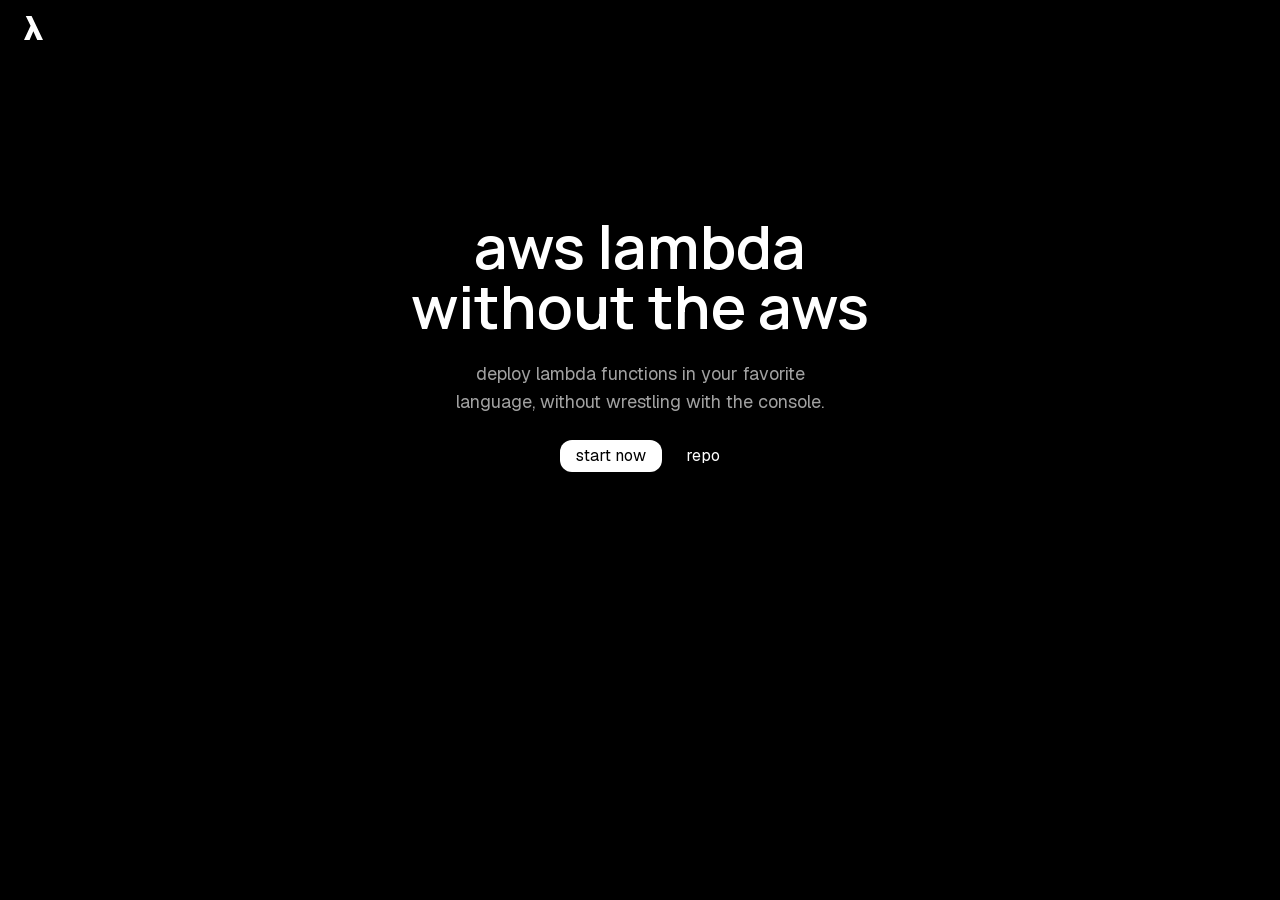
<file: landing/index.html>
<!doctype html>
<html lang="en-US">
  <head>
    <meta charset="utf-8" />
    <meta name="viewport" content="width=device-width" />
    <title>lambda</title>
    <meta name="description" content="a lambda deployment tool" />
    <link rel="icon" href="favicon.ico" sizes="32x32" />
    <link rel="icon" href="favicon.svg" type="image/svg+xml" />
    <link href="styles/output.css" rel="stylesheet" />
    <script src="scripts/main.js" defer></script>
  </head>
  <body>
    <div class="container mx-auto px-6 xl:max-w-7xl">
      <header class="flex items-center justify-between py-4 flex-wrap relative">
        <a href="index.html"><img src="assets/logomark.svg" alt="lambda" /></a>
        <details
          class="contents details-content:basis-full md:details-content:contents"
        >
          <summary
            class="list-none [&::-webkit-details-marker]:hidden md:hidden"
          >
            <img src="assets/menu.svg" alt="menu" />
          </summary>
          <nav class="flex flex-col items-center gap-3 md:contents">
            <div
              class="md:flex md:gap-8 md:absolute md:left-1/2 md:-translate-x-1/2 contents"
            >
              <a href="#" class="hover:text-lambda">pricing</a>
              <a
                href="https://github.com/niklasanesen/lambda"
                class="hover:text-lambda"
              >
                repo
              </a>
              <a href="mailto:contact@lambda.new" class="hover:text-lambda">
                contact
              </a>
            </div>
            <a href="/" data-app class="btn btn-primary duration-300">
              start now
            </a>
          </nav>
        </details>
      </header>
      <main>
        <div class="py-40">
          <div class="flex flex-col items-center gap-6">
            <h1
              class="font-manrope font-semibold text-4xl text-center md:text-5xl lg:text-6xl"
            >
              aws lambda<br />without the aws
            </h1>
            <p
              class="text-center text-neutral-400 text-balance max-w-sm lg:text-lg"
            >
              deploy lambda functions in your favorite language, without
              wrestling with the console.
            </p>
            <div class="flex items-center gap-6">
              <a href="/" data-app class="btn btn-primary duration-300">
                start now
              </a>
              <a
                href="https://github.com/niklasanesen/lambda"
                class="hover:text-lambda"
              >
                repo
              </a>
            </div>
          </div>
        </div>
      </main>
    </div>
  </body>
</html>
</file>
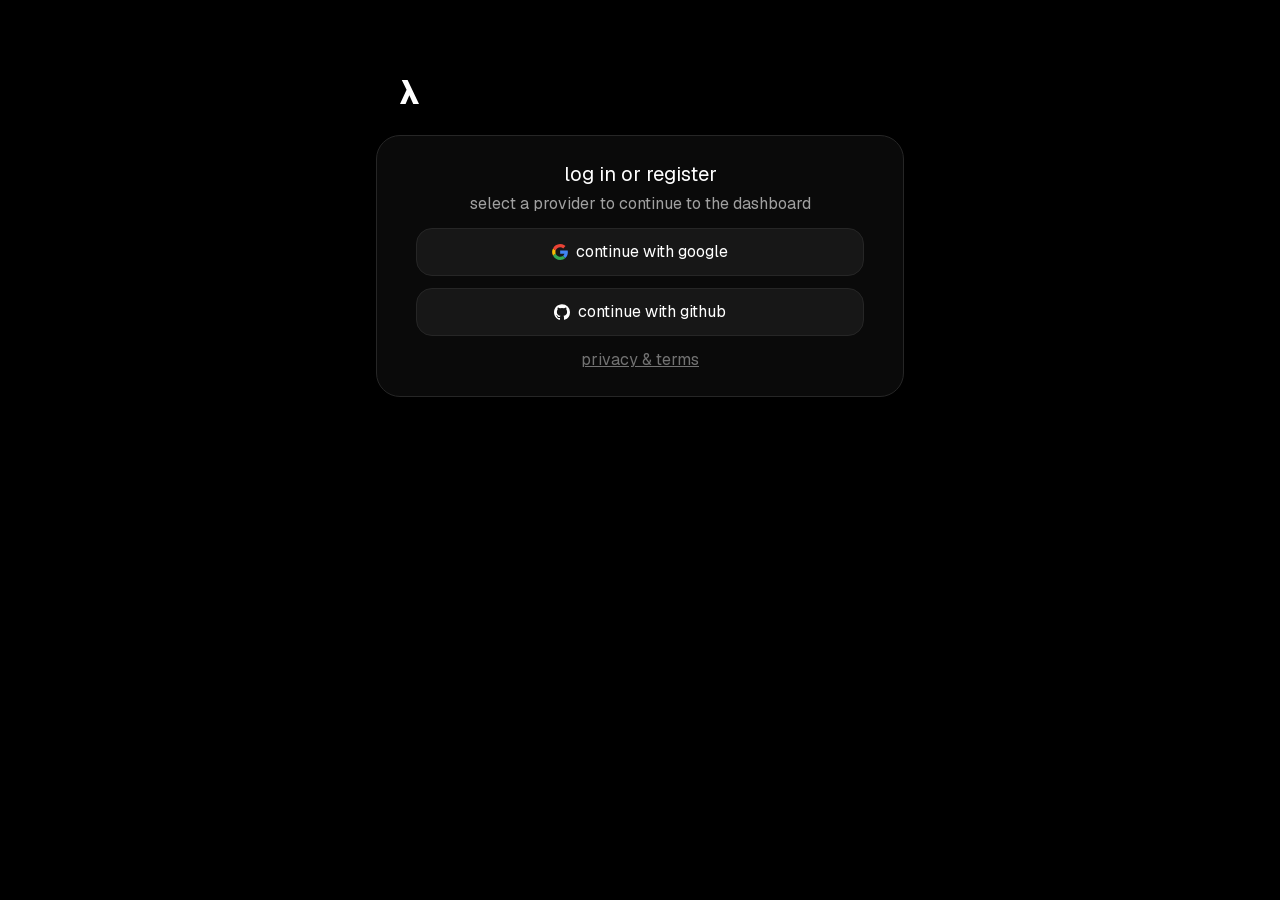
<file: landing/login.html>
<!doctype html>
<html lang="en-US">
  <head>
    <meta charset="utf-8" />
    <meta name="viewport" content="width=device-width" />
    <title>login | lambda</title>
    <meta name="description" content="log in or register to lambda" />
    <link rel="icon" href="favicon.ico" sizes="32x32" />
    <link rel="icon" href="favicon.svg" type="image/svg+xml" />
    <link href="styles/output.css" rel="stylesheet" />
    <script src="scripts/main.js" defer></script>
  </head>
  <body>
    <main class="mx-auto max-w-xl px-6 pt-20">
      <div class="mb-6 ml-6">
        <a href="index.html" class="inline-block">
          <img src="assets/logomark.svg" alt="lambda" />
        </a>
      </div>
      <div
        class="flex flex-col items-center gap-3 p-6 border bg-neutral-950 rounded-3xl"
      >
        <div class="flex flex-col gap-1 text-center">
          <h1 class="text-xl">log in or register</h1>
          <p class="text-neutral-400 text-pretty">
            select a provider to continue to the dashboard
          </p>
        </div>
        <div class="flex flex-col gap-3 w-full max-w-md">
          <a href="/auth/google" data-app class="btn btn-border btn-xl">
            <img src="assets/google.svg" alt="google" />
            continue with google
          </a>
          <a href="/auth/github" data-app class="btn btn-border btn-xl">
            <img src="assets/github.svg" alt="github" />
            continue with github
          </a>
        </div>
        <a href="#" class="text-neutral-500 underline">privacy & terms</a>
      </div>
    </main>
  </body>
</html>
</file>
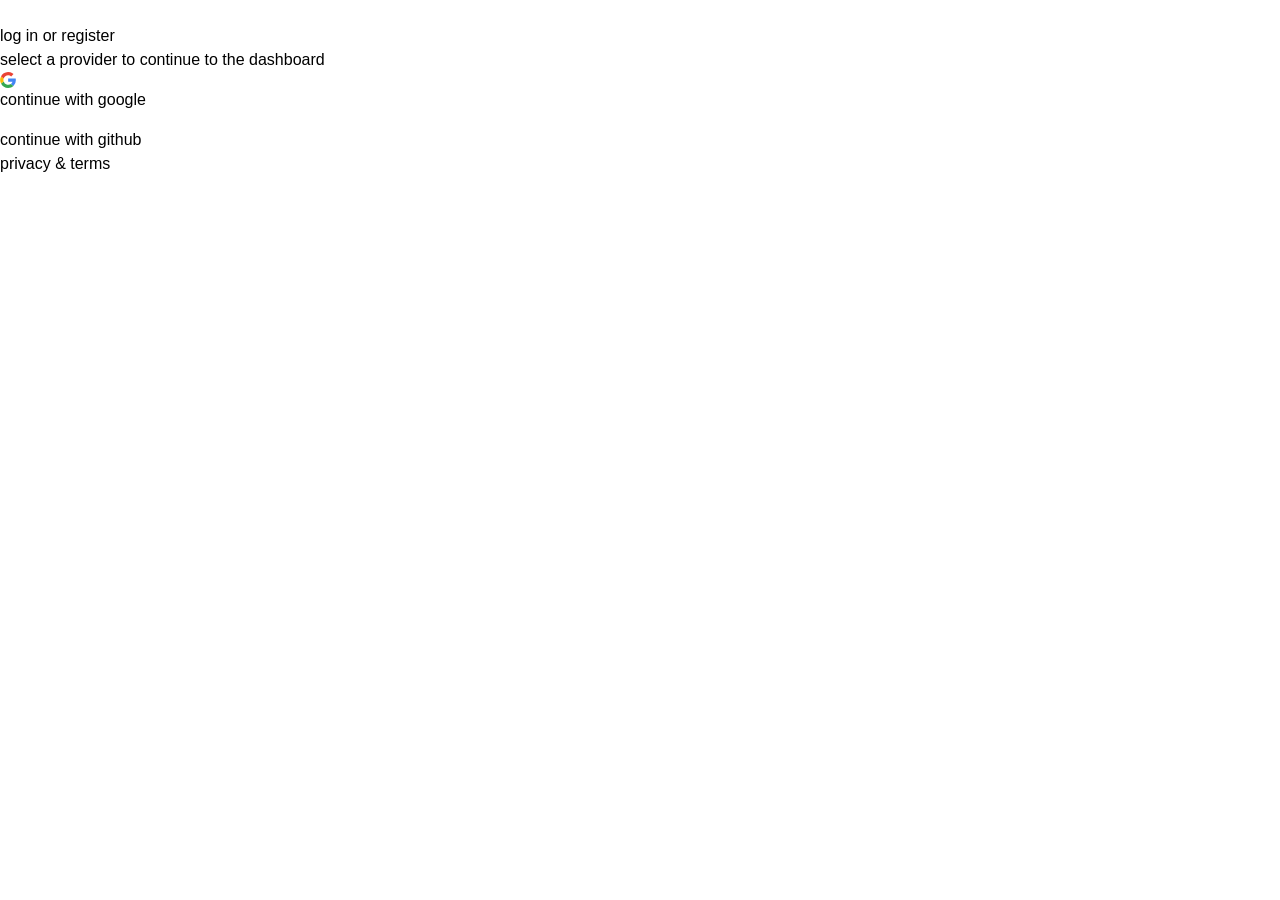
<file: web/login.html>
<!doctype html>
<html lang="en-US">
  <head>
    <meta charset="utf-8" />
    <meta name="viewport" content="width=device-width" />
    <title>login | lambda</title>
    <meta name="description" content="log in or register to lambda" />
    <link rel="icon" href="favicon.ico" sizes="32x32" />
    <link rel="icon" href="favicon.svg" type="image/svg+xml" />
    <link href="styles/output.css" rel="stylesheet" />
    <script src="scripts/main.js" defer></script>
  </head>
  <body>
    <main class="mx-auto max-w-xl px-6 pt-20">
      <div class="ml-6 mb-6">
        <a href="index.html">
          <img src="assets/logomark.svg" alt="lambda" class="inline-block" />
        </a>
      </div>
      <div class="border rounded-3xl p-6 flex flex-col gap-3">
        <div class="text-center flex flex-col gap-1 px-2 text-pretty">
          <h1 class="text-xl font-medium">log in or register</h1>
          <p class="text-neutral-400">
            select a provider to continue to the dashboard
          </p>
        </div>
        <div class="flex flex-col gap-3 mx-auto w-full max-w-md">
          <a href="/auth/google" class="btn btn-border btn-xl" data-api>
            <img src="assets/google.svg" alt="google" />
            continue with google
          </a>
          <a href="/auth/github" class="btn btn-border btn-xl" data-api>
            <img src="assets/github.svg" alt="github" />
            continue with github
          </a>
        </div>
        <a href="#" class="text-center text-neutral-500 underline">
          privacy & terms
        </a>
      </div>
    </main>
  </body>
</html>
</file>
<file: landing/styles/output.css>
/*! tailwindcss v4.3.3 | MIT License | https://tailwindcss.com */
@layer properties;
@layer theme, base, components, utilities;
@layer theme {
  :root, :host {
    --font-sans: -apple-system, BlinkMacSystemFont, "Segoe UI", Roboto, "Helvetica Neue",
      "Noto Sans", Arial, sans-serif, "Apple Color Emoji", "Segoe UI Emoji",
      "Segoe UI Symbol", "Noto Color Emoji";
    --font-mono: ui-monospace, SFMono-Regular, Menlo, Monaco, Consolas, "Liberation Mono",
      "Courier New", monospace;
    --color-red-500: oklch(63.7% 0.237 25.331);
    --color-neutral-400: oklch(70.8% 0 none);
    --color-neutral-500: oklch(55.6% 0 none);
    --color-neutral-800: oklch(26.9% 0 none);
    --color-neutral-900: oklch(20.5% 0 none);
    --color-neutral-950: oklch(14.5% 0 none);
    --color-black: #000;
    --color-white: #fff;
    --spacing: 0.25rem;
    --container-sm: 24rem;
    --container-md: 28rem;
    --container-xl: 36rem;
    --container-7xl: 80rem;
    --text-lg: 1.125rem;
    --text-lg--line-height: calc(1.75 / 1.125);
    --text-xl: 1.25rem;
    --text-xl--line-height: calc(1.75 / 1.25);
    --text-4xl: 2.25rem;
    --text-4xl--line-height: calc(2.5 / 2.25);
    --text-5xl: 3rem;
    --text-5xl--line-height: 1;
    --text-6xl: 3.75rem;
    --text-6xl--line-height: 1;
    --font-weight-semibold: 600;
    --radius-xl: 0.75rem;
    --radius-2xl: 1rem;
    --radius-3xl: 1.5rem;
    --default-transition-duration: 150ms;
    --default-transition-timing-function: cubic-bezier(0.4, 0, 0.2, 1);
    --default-font-family: var(--font-sans);
    --default-mono-font-family: var(--font-mono);
    --font-geist: "Geist", sans-serif;
    --color-lambda: #839cb2;
    --font-manrope: "Manrope", sans-serif;
  }
}
@layer base {
  *, ::after, ::before, ::backdrop, ::file-selector-button {
    box-sizing: border-box;
    margin: 0;
    padding: 0;
    border: 0 solid;
  }
  html, :host {
    line-height: 1.5;
    -webkit-text-size-adjust: 100%;
    tab-size: 4;
    font-family: var(--default-font-family, -apple-system, BlinkMacSystemFont, "Segoe UI", Roboto, "Helvetica Neue", "Noto Sans", Arial, sans-serif, "Apple Color Emoji", "Segoe UI Emoji", "Segoe UI Symbol", "Noto Color Emoji");
    font-feature-settings: var(--default-font-feature-settings, normal);
    font-variation-settings: var(--default-font-variation-settings, normal);
    -webkit-tap-highlight-color: transparent;
  }
  hr {
    height: 0;
    color: inherit;
    border-top-width: 1px;
  }
  abbr:where([title]) {
    -webkit-text-decoration: underline dotted;
    text-decoration: underline dotted;
  }
  h1, h2, h3, h4, h5, h6 {
    font-size: inherit;
    font-weight: inherit;
  }
  a {
    color: inherit;
    -webkit-text-decoration: inherit;
    text-decoration: inherit;
  }
  b, strong {
    font-weight: bolder;
  }
  code, kbd, samp, pre {
    font-family: var(--default-mono-font-family, ui-monospace, SFMono-Regular, Menlo, Monaco, Consolas, "Liberation Mono", "Courier New", monospace);
    font-feature-settings: var(--default-mono-font-feature-settings, normal);
    font-variation-settings: var(--default-mono-font-variation-settings, normal);
    font-size: 1em;
  }
  small {
    font-size: 80%;
  }
  sub, sup {
    font-size: 75%;
    line-height: 0;
    position: relative;
    vertical-align: baseline;
  }
  sub {
    bottom: -0.25em;
  }
  sup {
    top: -0.5em;
  }
  table {
    text-indent: 0;
    border-color: inherit;
    border-collapse: collapse;
  }
  :-moz-focusring:where(:not(iframe)) {
    outline: auto;
  }
  progress {
    vertical-align: baseline;
  }
  summary {
    display: list-item;
  }
  ol, ul, menu {
    list-style: none;
  }
  img, svg, video, canvas, audio, iframe, embed, object {
    display: block;
    vertical-align: middle;
  }
  img, video {
    max-width: 100%;
    height: auto;
  }
  button, input, select, optgroup, textarea, ::file-selector-button {
    font: inherit;
    font-feature-settings: inherit;
    font-variation-settings: inherit;
    letter-spacing: inherit;
    color: inherit;
    border-radius: 0;
    background-color: transparent;
    opacity: 1;
  }
  :where(select:is([multiple], [size])) optgroup {
    font-weight: bolder;
  }
  :where(select:is([multiple], [size])) optgroup option {
    padding-inline-start: 20px;
  }
  ::file-selector-button {
    margin-inline-end: 4px;
  }
  ::placeholder {
    opacity: 1;
  }
  @supports (not (-webkit-appearance: -apple-pay-button))  or (contain-intrinsic-size: 1px) {
    ::placeholder {
      color: currentcolor;
      @supports (color: color-mix(in lab, red, red)) {
        color: color-mix(in oklab, currentcolor 50%, transparent);
      }
    }
  }
  textarea {
    resize: vertical;
  }
  ::-webkit-search-decoration {
    -webkit-appearance: none;
  }
  ::-webkit-date-and-time-value {
    min-height: 1lh;
    text-align: inherit;
  }
  ::-webkit-datetime-edit {
    display: inline-flex;
  }
  ::-webkit-datetime-edit-fields-wrapper {
    padding: 0;
  }
  ::-webkit-datetime-edit, ::-webkit-datetime-edit-year-field, ::-webkit-datetime-edit-month-field, ::-webkit-datetime-edit-day-field, ::-webkit-datetime-edit-hour-field, ::-webkit-datetime-edit-minute-field, ::-webkit-datetime-edit-second-field, ::-webkit-datetime-edit-millisecond-field, ::-webkit-datetime-edit-meridiem-field {
    padding-block: 0;
  }
  ::-webkit-calendar-picker-indicator {
    line-height: 1;
  }
  :-moz-ui-invalid {
    box-shadow: none;
  }
  button, input:where([type="button"], [type="reset"], [type="submit"]), ::file-selector-button {
    appearance: button;
  }
  ::-webkit-inner-spin-button, ::-webkit-outer-spin-button {
    height: auto;
  }
  [hidden]:where(:not([hidden="until-found"])) {
    display: none !important;
  }
}
@layer utilities {
  .relative {
    position: relative;
  }
  .static {
    position: static;
  }
  .container {
    width: 100%;
    @media (width >= 40rem) {
      max-width: 40rem;
    }
    @media (width >= 48rem) {
      max-width: 48rem;
    }
    @media (width >= 64rem) {
      max-width: 64rem;
    }
    @media (width >= 80rem) {
      max-width: 80rem;
    }
    @media (width >= 96rem) {
      max-width: 96rem;
    }
  }
  .mx-auto {
    margin-inline: auto;
  }
  .-mb-px {
    margin-bottom: -1px;
  }
  .mb-6 {
    margin-bottom: calc(var(--spacing) * 6);
  }
  .ml-6 {
    margin-left: calc(var(--spacing) * 6);
  }
  .block {
    display: block;
  }
  .contents {
    display: contents;
  }
  .flex {
    display: flex;
  }
  .hidden {
    display: none;
  }
  .inline-block {
    display: inline-block;
  }
  .aspect-square {
    aspect-ratio: 1 / 1;
  }
  .size-8 {
    width: calc(var(--spacing) * 8);
    height: calc(var(--spacing) * 8);
  }
  .size-full {
    width: 100%;
    height: 100%;
  }
  .h-14 {
    height: calc(var(--spacing) * 14);
  }
  .w-full {
    width: 100%;
  }
  .max-w-md {
    max-width: var(--container-md);
  }
  .max-w-sm {
    max-width: var(--container-sm);
  }
  .max-w-xl {
    max-width: var(--container-xl);
  }
  .shrink-0 {
    flex-shrink: 0;
  }
  .transform {
    transform: var(--tw-rotate-x,) var(--tw-rotate-y,) var(--tw-rotate-z,) var(--tw-skew-x,) var(--tw-skew-y,);
  }
  .\[scrollbar-width\:none\] {
    scrollbar-width: none;
  }
  .list-none {
    list-style-type: none;
  }
  .flex-col {
    flex-direction: column;
  }
  .flex-wrap {
    flex-wrap: wrap;
  }
  .items-center {
    align-items: center;
  }
  .justify-between {
    justify-content: space-between;
  }
  .justify-center {
    justify-content: center;
  }
  .gap-1 {
    gap: var(--spacing);
  }
  .gap-3 {
    gap: calc(var(--spacing) * 3);
  }
  .gap-6 {
    gap: calc(var(--spacing) * 6);
  }
  .gap-8 {
    gap: calc(var(--spacing) * 8);
  }
  .overflow-x-auto {
    overflow-x: auto;
  }
  .rounded-3xl {
    border-radius: var(--radius-3xl);
  }
  .rounded-full {
    border-radius: calc(infinity * 1px);
  }
  .border {
    border-style: var(--tw-border-style);
    border-width: 1px;
  }
  .border-b {
    border-bottom-style: var(--tw-border-style);
    border-bottom-width: 1px;
  }
  .border-white {
    border-color: var(--color-white);
  }
  .bg-neutral-800 {
    background-color: var(--color-neutral-800);
  }
  .bg-neutral-950 {
    background-color: var(--color-neutral-950);
  }
  .object-cover {
    object-fit: cover;
  }
  .p-6 {
    padding: calc(var(--spacing) * 6);
  }
  .px-4 {
    padding-inline: calc(var(--spacing) * 4);
  }
  .px-6 {
    padding-inline: calc(var(--spacing) * 6);
  }
  .py-4 {
    padding-block: calc(var(--spacing) * 4);
  }
  .py-40 {
    padding-block: calc(var(--spacing) * 40);
  }
  .pt-20 {
    padding-top: calc(var(--spacing) * 20);
  }
  .pb-1 {
    padding-bottom: var(--spacing);
  }
  .text-center {
    text-align: center;
  }
  .font-manrope {
    font-family: var(--font-manrope);
  }
  .text-4xl {
    font-size: var(--text-4xl);
    line-height: var(--tw-leading, var(--text-4xl--line-height));
  }
  .text-xl {
    font-size: var(--text-xl);
    line-height: var(--tw-leading, var(--text-xl--line-height));
  }
  .font-semibold {
    --tw-font-weight: var(--font-weight-semibold);
    font-weight: var(--font-weight-semibold);
  }
  .text-balance {
    text-wrap: balance;
  }
  .text-pretty {
    text-wrap: pretty;
  }
  .text-neutral-400 {
    color: var(--color-neutral-400);
  }
  .text-neutral-500 {
    color: var(--color-neutral-500);
  }
  .text-red-500 {
    color: var(--color-red-500);
  }
  .underline {
    text-decoration-line: underline;
  }
  .transition {
    transition-property: color, background-color, border-color, outline-color, text-decoration-color, fill, stroke, --tw-gradient-from, --tw-gradient-via, --tw-gradient-to, opacity, box-shadow, transform, translate, scale, rotate, filter, -webkit-backdrop-filter, backdrop-filter, display, content-visibility, overlay, pointer-events;
    transition-timing-function: var(--tw-ease, var(--default-transition-timing-function));
    transition-duration: var(--tw-duration, var(--default-transition-duration));
  }
  .duration-300 {
    --tw-duration: 300ms;
    transition-duration: 300ms;
  }
  .details-content\:basis-full::details-content {
    flex-basis: 100%;
  }
  @media (hover: hover) {
    .hover\:text-lambda:hover {
      color: var(--color-lambda);
    }
    .hover\:text-white:hover {
      color: var(--color-white);
    }
  }
  @media (width >= 48rem) {
    .md\:absolute {
      position: absolute;
    }
    .md\:left-1\/2 {
      left: calc(1 / 2 * 100%);
    }
    .md\:contents {
      display: contents;
    }
    .md\:flex {
      display: flex;
    }
    .md\:hidden {
      display: none;
    }
    .md\:-translate-x-1\/2 {
      --tw-translate-x: calc(calc(1 / 2 * 100%) * -1);
      translate: var(--tw-translate-x) var(--tw-translate-y);
    }
    .md\:gap-8 {
      gap: calc(var(--spacing) * 8);
    }
    .md\:text-5xl {
      font-size: var(--text-5xl);
      line-height: var(--tw-leading, var(--text-5xl--line-height));
    }
    .md\:details-content\:contents::details-content {
      display: contents;
    }
  }
  @media (width >= 64rem) {
    .lg\:text-6xl {
      font-size: var(--text-6xl);
      line-height: var(--tw-leading, var(--text-6xl--line-height));
    }
    .lg\:text-lg {
      font-size: var(--text-lg);
      line-height: var(--tw-leading, var(--text-lg--line-height));
    }
  }
  @media (width >= 80rem) {
    .xl\:max-w-7xl {
      max-width: var(--container-7xl);
    }
  }
  .\[\&\:\:-webkit-details-marker\]\:hidden::-webkit-details-marker {
    display: none;
  }
}
@layer base {
  body {
    background-color: var(--color-black);
    font-family: var(--font-geist);
    color: var(--color-white);
  }
  * {
    border-color: var(--color-neutral-800);
  }
}
@font-face {
  font-family: "Geist";
  font-style: normal;
  font-weight: 100 900;
  font-display: swap;
  src: url("../fonts/Geist.woff2") format("woff2");
}
@layer components {
  .btn {
    display: inline-flex;
    height: calc(var(--spacing) * 8);
    flex-shrink: 0;
    align-items: center;
    justify-content: center;
    gap: calc(var(--spacing) * 2);
    border-radius: var(--radius-xl);
    padding-inline: calc(var(--spacing) * 4);
    white-space: nowrap;
    transition-property: color, background-color, border-color, outline-color, text-decoration-color, fill, stroke, --tw-gradient-from, --tw-gradient-via, --tw-gradient-to;
    transition-timing-function: var(--tw-ease, var(--default-transition-timing-function));
    transition-duration: var(--tw-duration, var(--default-transition-duration));
  }
  .btn-primary {
    background-color: var(--color-white);
    color: var(--color-black);
    &:hover {
      @media (hover: hover) {
        background-color: var(--color-lambda);
      }
    }
  }
  .btn-border {
    border-style: var(--tw-border-style);
    border-width: 1px;
    background-color: var(--color-neutral-900);
    &:hover {
      @media (hover: hover) {
        background-color: var(--color-neutral-800);
      }
    }
  }
  .btn-xl {
    height: calc(var(--spacing) * 12);
    border-radius: var(--radius-2xl);
  }
}
@font-face {
  font-family: "Manrope";
  font-style: normal;
  font-weight: 200 800;
  font-display: swap;
  src: url("../fonts/Manrope.woff2") format("woff2");
}
@property --tw-rotate-x {
  syntax: "*";
  inherits: false;
}
@property --tw-rotate-y {
  syntax: "*";
  inherits: false;
}
@property --tw-rotate-z {
  syntax: "*";
  inherits: false;
}
@property --tw-skew-x {
  syntax: "*";
  inherits: false;
}
@property --tw-skew-y {
  syntax: "*";
  inherits: false;
}
@property --tw-border-style {
  syntax: "*";
  inherits: false;
  initial-value: solid;
}
@property --tw-font-weight {
  syntax: "*";
  inherits: false;
}
@property --tw-duration {
  syntax: "*";
  inherits: false;
}
@property --tw-translate-x {
  syntax: "*";
  inherits: false;
  initial-value: 0;
}
@property --tw-translate-y {
  syntax: "*";
  inherits: false;
  initial-value: 0;
}
@property --tw-translate-z {
  syntax: "*";
  inherits: false;
  initial-value: 0;
}
@layer properties {
  @supports ((-webkit-hyphens: none) and (not (margin-trim: inline))) or ((-moz-orient: inline) and (not (color:rgb(from red r g b)))) {
    *, ::before, ::after, ::backdrop {
      --tw-rotate-x: initial;
      --tw-rotate-y: initial;
      --tw-rotate-z: initial;
      --tw-skew-x: initial;
      --tw-skew-y: initial;
      --tw-border-style: solid;
      --tw-font-weight: initial;
      --tw-duration: initial;
      --tw-translate-x: 0;
      --tw-translate-y: 0;
      --tw-translate-z: 0;
    }
  }
}
</file>
<file: web/styles/output.css>
/*! tailwindcss v4.3.3 | MIT License | https://tailwindcss.com */
@layer theme{:root,:host{--font-sans:-apple-system, BlinkMacSystemFont, "Segoe UI", Roboto, "Helvetica Neue", "Noto Sans", Arial, sans-serif, "Apple Color Emoji", "Segoe UI Emoji", "Segoe UI Symbol", "Noto Color Emoji";--font-mono:ui-monospace, SFMono-Regular, Menlo, Monaco, Consolas, "Liberation Mono", "Courier New", monospace;--color-blue-500:oklch(62.3% .214 259.815);--default-font-family:var(--font-sans);--default-mono-font-family:var(--font-mono)}}@layer base{*,:after,:before,::backdrop{box-sizing:border-box;border:0 solid;margin:0;padding:0}::file-selector-button{box-sizing:border-box;border:0 solid;margin:0;padding:0}html,:host{-webkit-text-size-adjust:100%;tab-size:4;line-height:1.5;font-family:var(--default-font-family,-apple-system, BlinkMacSystemFont, "Segoe UI", Roboto, "Helvetica Neue", "Noto Sans", Arial, sans-serif, "Apple Color Emoji", "Segoe UI Emoji", "Segoe UI Symbol", "Noto Color Emoji");font-feature-settings:var(--default-font-feature-settings,normal);font-variation-settings:var(--default-font-variation-settings,normal);-webkit-tap-highlight-color:transparent}hr{height:0;color:inherit;border-top-width:1px}abbr:where([title]){-webkit-text-decoration:underline dotted;text-decoration:underline dotted}h1,h2,h3,h4,h5,h6{font-size:inherit;font-weight:inherit}a{color:inherit;-webkit-text-decoration:inherit;-webkit-text-decoration:inherit;-webkit-text-decoration:inherit;text-decoration:inherit}b,strong{font-weight:bolder}code,kbd,samp,pre{font-family:var(--default-mono-font-family,ui-monospace, SFMono-Regular, Menlo, Monaco, Consolas, "Liberation Mono", "Courier New", monospace);font-feature-settings:var(--default-mono-font-feature-settings,normal);font-variation-settings:var(--default-mono-font-variation-settings,normal);font-size:1em}small{font-size:80%}sub,sup{vertical-align:baseline;font-size:75%;line-height:0;position:relative}sub{bottom:-.25em}sup{top:-.5em}table{text-indent:0;border-color:inherit;border-collapse:collapse}:-moz-focusring:where(:not(iframe)){outline:auto}progress{vertical-align:baseline}summary{display:list-item}ol,ul,menu{list-style:none}img,svg,video,canvas,audio,iframe,embed,object{vertical-align:middle;display:block}img,video{max-width:100%;height:auto}button,input,select,optgroup,textarea{font:inherit;font-feature-settings:inherit;font-variation-settings:inherit;letter-spacing:inherit;color:inherit;opacity:1;background-color:#0000;border-radius:0}::file-selector-button{font:inherit;font-feature-settings:inherit;font-variation-settings:inherit;letter-spacing:inherit;color:inherit;opacity:1;background-color:#0000;border-radius:0}:where(select:is([multiple],[size])) optgroup{font-weight:bolder}:where(select:is([multiple],[size])) optgroup option{padding-inline-start:20px}::file-selector-button{margin-inline-end:4px}::placeholder{opacity:1}@supports (not ((-webkit-appearance:-apple-pay-button))) or (contain-intrinsic-size:1px){::placeholder{color:currentColor}@supports (color:color-mix(in lab, red, red)){::placeholder{color:color-mix(in oklab, currentcolor 50%, transparent)}}}textarea{resize:vertical}::-webkit-search-decoration{-webkit-appearance:none}::-webkit-date-and-time-value{min-height:1lh;text-align:inherit}::-webkit-datetime-edit{display:inline-flex}::-webkit-datetime-edit-fields-wrapper{padding:0}::-webkit-datetime-edit{padding-block:0}::-webkit-datetime-edit-year-field{padding-block:0}::-webkit-datetime-edit-month-field{padding-block:0}::-webkit-datetime-edit-day-field{padding-block:0}::-webkit-datetime-edit-hour-field{padding-block:0}::-webkit-datetime-edit-minute-field{padding-block:0}::-webkit-datetime-edit-second-field{padding-block:0}::-webkit-datetime-edit-millisecond-field{padding-block:0}::-webkit-datetime-edit-meridiem-field{padding-block:0}::-webkit-calendar-picker-indicator{line-height:1}:-moz-ui-invalid{box-shadow:none}button,input:where([type=button],[type=reset],[type=submit]){appearance:button}::file-selector-button{appearance:button}::-webkit-inner-spin-button{height:auto}::-webkit-outer-spin-button{height:auto}[hidden]:where(:not([hidden=until-found])){display:none!important}}@layer components,utilities;
</file>
